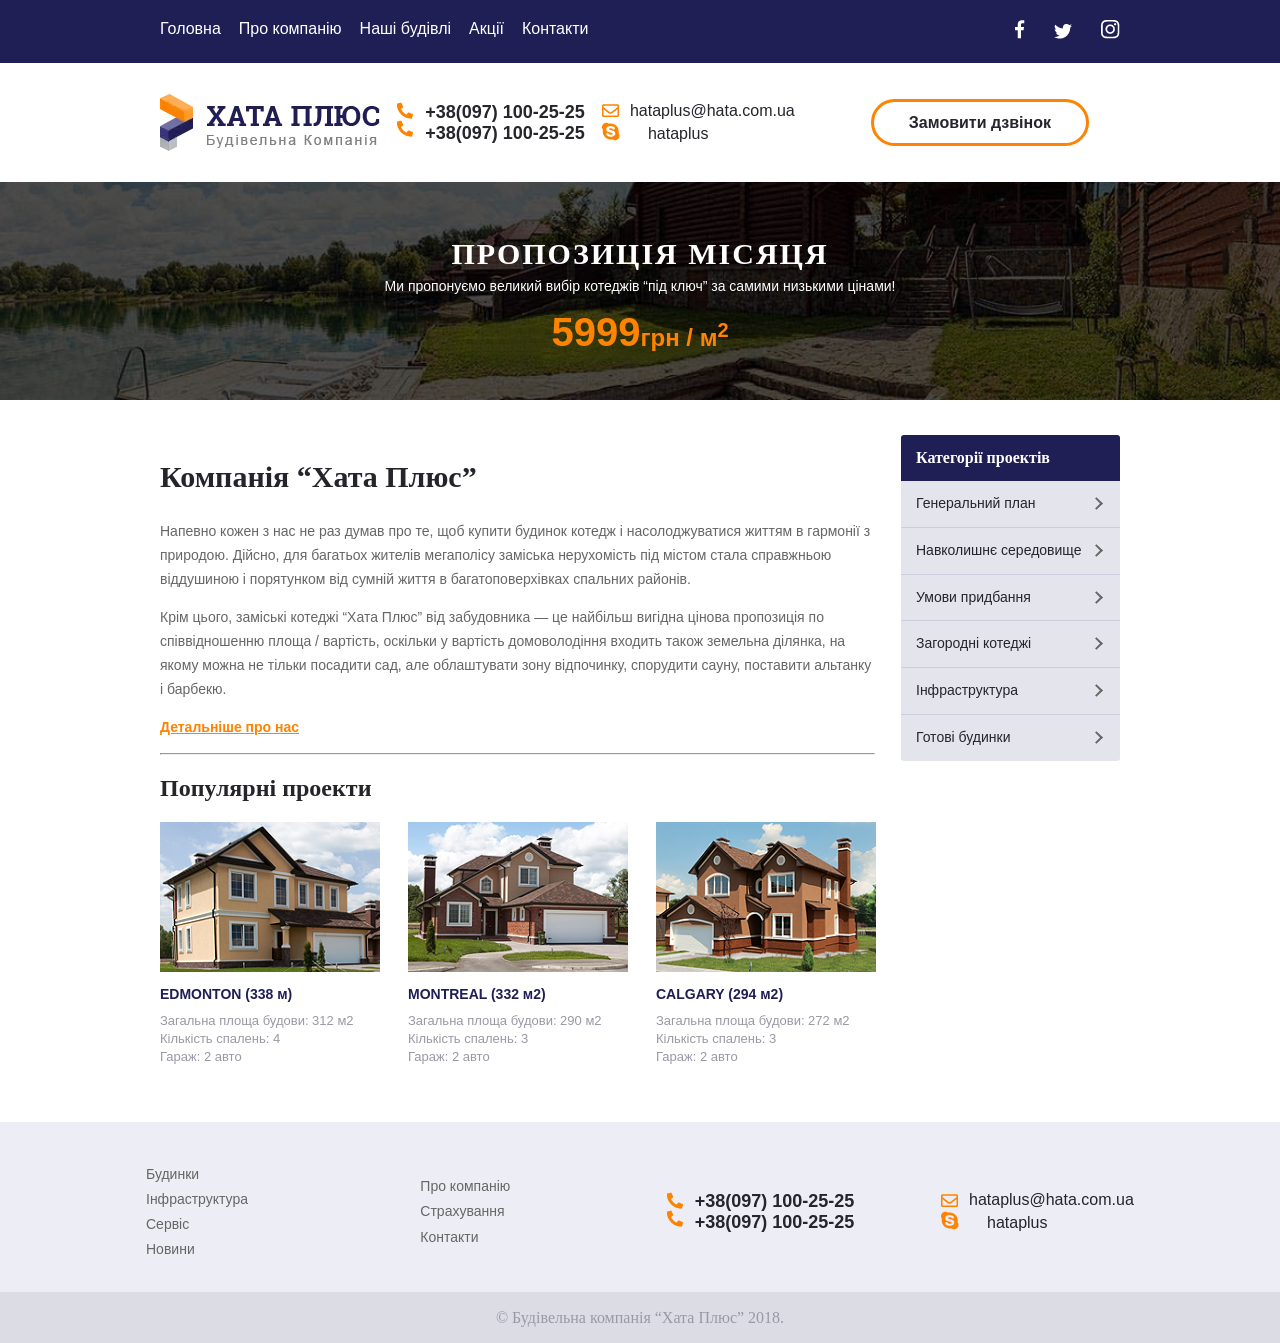
<file: index.html>
<!DOCTYPE html>
<html lang="en">
<head>
<meta charset="UTF-8">
<meta http-equiv="X-UA-Compatible" content="IE=edge">
<meta name="viewport" content="width=device-width, initial-scale=1.0">
<link rel="stylesheet" href="css/style.css">
<link rel="preconnect" href="https://fonts.googleapis.com">
<link rel="preconnect" href="https://fonts.gstatic.com" crossorigin>
<link href="https://fonts.googleapis.com/css2?family=Roboto&display=swap" rel="stylesheet">
<title>Хата Плюс</title>
</head>
<body>
<header>
    <div class="header-top">
        <div class="wrapper flex">
            <nav>
                <div class="burger">
                </div>
                <ul class="lolpop">
                    <li><a href="index.html">Головна</a></li>
                    <li><a href="about.html">Про компанію</a></li>
                    <li><a href="price.html">Наші будівлі</a></li>
                    <li><a href="video.html">Акції</a></li>
                    <li><a href="contacts.html">Контакти</a></li>
                </ul>
            </nav>
            <div>
                <ul class="social">
                    <li><a class="fb" href="https://www.facebook.com"></a></li>
                    <li><a class="tw" href="https://twitter.com/?lang=uk"></a></li>
                    <li><a class="inst" href="https://www.instagram.com"></a></li>
                </ul>
            </div>
        </div>
    </div>
    <div class="wrapper">
        <div class="header-main">
            <div class="fer">
                <img src="img/logo.webp" alt="">
            </div>
            <div class="phone">
            <p><a class="tel" href="tel:+380971002525">+38(097) 100-25-25</a></p>
            <p><a class="tell" href="tel:+380971002525">+38(097) 100-25-25</a></p>
            </div>
            <div class="mail">
                <p><a class="ma" href="mailto:hataplus@hata.com.ua">hataplus@hata.com.ua</a></p>
                <p><a class="skype" href="skype:hataplus">hataplus</a></p>
            </div>
            <div class="bottom"> 
                <a class="oval-button" href="#">Замовити дзвінок</a>
            </div>
        </div>
    </div>
    <div class="center-img">
        <div class="wrapper">
            <p class="prop-title">Пропозиція місяця</p>
            <p class="prop-info">Ми пропонуємо великий вибір котеджів “під ключ” за самими низькими цінами!</p>
            <p class="prop-price"><strong>5999</strong>грн / м<sup>2</sup></p>
        </div>
    </div>
</header>
<div class="wrapper content flex">
    <main class="main">
        <article>
            <h1 class="hata-plus">Компанія “Хата Плюс”</h1>
            <p class="text">Напевно кожен з нас не раз думав про те, щоб купити будинок котедж і насолоджуватися життям в гармонії з природою. Дійсно, для багатьох жителів мегаполісу заміська нерухомість під містом стала справжньою віддушиною і порятунком від сумній життя в багатоповерхівках спальних районів.</p>
            <p>Крім цього, заміські котеджі “Хата Плюс” від забудовника — це найбільш вигідна цінова пропозиція по співвідношенню площа / вартість, оскільки у вартість домоволодіння входить також земельна ділянка, на якому можна не тільки посадити сад, але облаштувати зону відпочинку, спорудити сауну, поставити альтанку і барбекю.</p>
            <p><a href="">Детальніше про нас</a></p>
        </article>
        <hr>
        <section>
            <h2>Популярні проекти</h2>
            <div class="row">
                <figure class="home">
                    <picture><img src="img/Layer 75.png" alt=""></picture>
                    <figcaption>
                        <a href="#"></a>
                        <h3>EDMONTON (338 м)</h3>
                        <p>Загальна площа будови: 312 м2</p>
                        <p>Кількість спалень: 4</p>
                        <p>Гараж: 2 авто</p>
                    </figcaption>
                </figure>
                <figure class="home">
                    <picture><img src="img/Layer 76.png" alt=""></picture>
                    <figcaption>
                        <a href="#"></a>
                        <h3>MONTREAL (332 м2)</h4>
                        <p>Загальна площа будови: 290 м2</p>
                        <p>Кількість спалень: 3</p>
                        <p>Гараж: 2 авто</p>
                    </figcaption>
                </figure>
                <figure class="home">
                    <picture><img src="img/Layer 77.png" alt=""></picture>
                    <figcaption>
                        <a href="#"></a>
                        <h3>CALGARY (294 м2)</h5>
                        <p>Загальна площа будови: 272 м2</p>
                        <p>Кількість спалень: 3</p>
                        <p>Гараж: 2 авто</p>
                    </figcaption>
                </figure>
            </div>
        </section>
    </main>
    <aside class="aside">
        <nav class="aside-menu column-menu">
            <p class="rop">Категорії проектів</p>
            <ul>
                <li class="vop"><a href="#">Генеральний план</a> </li>
                <li class="vop">
                    <a href="#">Навколишнє середовище</a>
                    <ul class="sub-menu">
                        <li class="sub-a"><a href="#">Продані</a></li>
                        <li class="sub-a"><a href="#">Заброньованні</a></li>
                        <li class="sub-a"><a href="#">В процесі будівництва</a></li>
                    </ul>
                </li>
                <li class="vop"><a href="#">Умови придбання</a></li>
                <li class="vop"><a href="#">Загородні котеджі</a></li>
                <li class="vop"><a href="#">Інфраструктура</a></li>
                <li class="vop"><a href="#">Готові будинки</a></li>
            </ul>
        </nav>
    </aside>
</div>
<footer>
    <div class="footer-top">
        <div class="wrapper">
            <div class="row flex">
                <ul>
                    <li><a href="">Будинки</a></li>
                    <li><a href="">Інфраструктура</a></li>
                    <li><a href="">Сервіс</a></li>
                    <li><a href="">Новини</a></li>
                </ul>
                <ul>
                    <li><a href="">Про компанію</a></li>
                    <li><a href="">Страхування</a></li>
                    <li><a href="">Контакти</a></li>
                </ul>
                <div class="phone">
                    <p><a class="tel" href="tel:+380971002525">+38(097) 100-25-25</a></p>
                    <p><a class="tell" href="tel:+380971002525">+38(097) 100-25-25</a></p>
                    </div>
                    <div class="mail">
                        <p><a class="ma" href="mailto:hataplus@hata.com.ua">hataplus@hata.com.ua</a></p>
                        <p><a class="skype" href="skype:hataplus">hataplus</a></p>
                    </div>
                </div>
            </div>
        </div>
    </div>
    <div class="footer-bottom">
        <p>&copy Будівельна компанія “Хата Плюс” 2018.</p>
    </div>
</footer>

<script>
    let burger = document.querySelector(".burger")
    burger.onclick = () => {
        let menu = document.querySelector(".lolpop")
        menu.classList.toggle("lolpop-open")
        burger.classList.toggle("burger-close")
    }
</script>
</body>
</html>
</file>
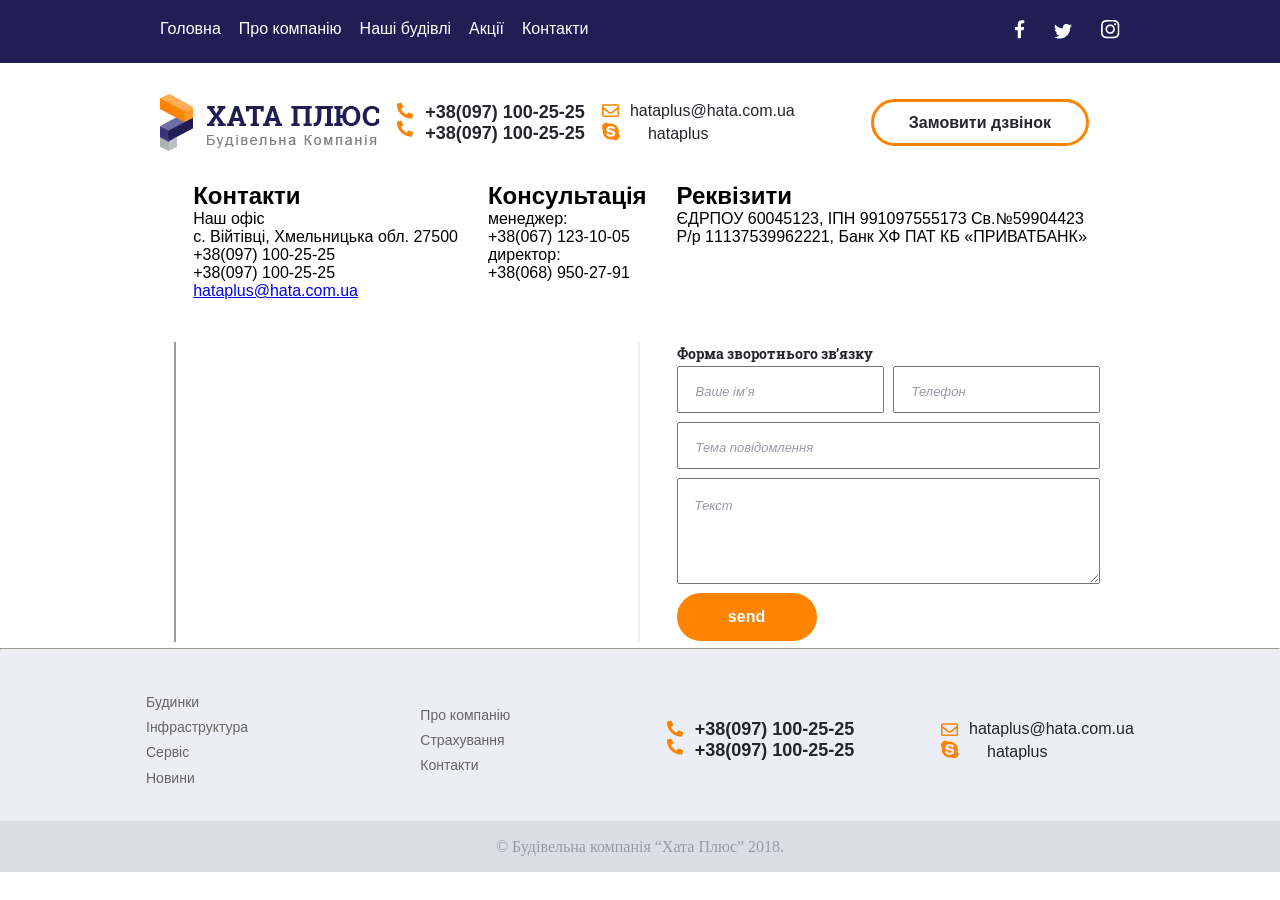
<file: contacts.html>
<!DOCTYPE html>
<html lang="en">
<head>
<meta charset="UTF-8">
<meta http-equiv="X-UA-Compatible" content="IE=edge">
<meta name="viewport" content="width=device-width, initial-scale=1.0">
<link rel="stylesheet" href="css/style.css">
<link rel="preconnect" href="https://fonts.googleapis.com">
<link rel="preconnect" href="https://fonts.gstatic.com" crossorigin>
<link href="https://fonts.googleapis.com/css2?family=Roboto&display=swap" rel="stylesheet">
<link href="https://fonts.googleapis.com/css2?family=Roboto+Slab:wght@100..900&display=swap" rel="stylesheet">
<title>Хата Плюс</title>
</head>
<body>
<header>
    <div class="header-top">
        <div class="wrapper flex">
            <nav>
                <div class="burger">
                </div>
                <ul class="lolpop">
                    <li><a href="index.html">Головна</a></li>
                    <li><a href="about.html">Про компанію</a></li>
                    <li><a href="price.html">Наші будівлі</a></li>
                    <li><a href="video.html">Акції</a></li>
                    <li><a href="contacts.html">Контакти</a></li>
                </ul>
            </nav>
            <div>
                <ul class="social">
                    <li><a class="fb" href="https://www.facebook.com"></a></li>
                    <li><a class="tw" href="https://twitter.com/?lang=uk"></a></li>
                    <li><a class="inst" href="https://www.instagram.com"></a></li>
                </ul>
            </div>
        </div>
    </div>
    <div class="wrapper">
        <div class="header-main">
            <div class="fer">
                <img src="img/logo.webp" alt="">
            </div>
            <div class="phone">
            <p><a class="tel" href="tel:+380971002525">+38(097) 100-25-25</a></p>
            <p><a class="tell" href="tel:+380971002525">+38(097) 100-25-25</a></p>
            </div>
            <div class="mail">
                <p><a class="ma" href="mailto:hataplus@hata.com.ua">hataplus@hata.com.ua</a></p>
                <p><a class="skype" href="skype:hataplus">hataplus</a></p>
            </div>
            <div class="bottom"> 
                <a class="oval-button" href="#">Замовити дзвінок</a>
            </div>
        </div>
    </div>
    <section>
        <div class="wrapperd consult">
            <div>
                <h2>Контакти</h2>
                <p>Наш офіс</p>
                <p>с. Війтівці, Хмельницька обл. 27500</p>
                <p>+38(097) 100-25-25</p>
                <p>+38(097) 100-25-25</p>
                <a href="#">hataplus@hata.com.ua</a>
            </div>
            <div>
                <h2>Консультація</h2>
                <p>менеджер:</p>
                <p>+38(067) 123-10-05</p>
                <p>директор:</p>
                <p>+38(068) 950-27-91</p>
            </div>
            <div>
                <h2>Реквізити</h2>
                <p>ЄДРПОУ 60045123, ІПН 991097555173
                    Св.№59904423</p>
                <p>Р/р 11137539962221,
                    Банк ХФ ПАТ КБ «ПРИВАТБАНК»</p>
            </div>
        </div>
    </section>
    <section class="box"  >
        <div class="map">
            <iframe src="https://www.google.com/maps/d/embed?mid=1clG6WikjE4HtGZ-_Sf_RIp68j-PLv5U&ehbc=2E312F" width="466" height="390"></iframe>
        </div>
        <form action="#">

            <div class="input">
                <h2>Форма зворотнього зв’язку</h2>
                <div class="xform">
                    <input type="text" placeholder="Ваше ім’я" >
                    <input type="text"  placeholder="Телефон">
                </div>
                
                <input type="text"  placeholder="Тема повідомлення">
                <textarea name="messege" id="messege"  placeholder="Текст"></textarea>
                <input type="submit" class="oval-button" value="send"  id="send">
            </div>
        </form>
    </section>
    </div>
        <hr>
<footer>
    <div class="footer-top">
        <div class="wrapper">
            <div class="row flex">
                <ul>
                    <li><a href="">Будинки</a></li>
                    <li><a href="">Інфраструктура</a></li>
                    <li><a href="">Сервіс</a></li>
                    <li><a href="">Новини</a></li>
                </ul>
                <ul>
                    <li><a href="">Про компанію</a></li>
                    <li><a href="">Страхування</a></li>
                    <li><a href="">Контакти</a></li>
                </ul>
                <div class="phone">
                    <p><a class="tel" href="tel:+380971002525">+38(097) 100-25-25</a></p>
                    <p><a class="tell" href="tel:+380971002525">+38(097) 100-25-25</a></p>
                    </div>
                    <div class="mail">
                        <p><a class="ma" href="mailto:hataplus@hata.com.ua">hataplus@hata.com.ua</a></p>
                        <p><a class="skype" href="skype:hataplus">hataplus</a></p>
                    </div>
                </div>
            </div>
        </div>
    </div>
    <div class="footer-bottom">
        <p>&copy Будівельна компанія “Хата Плюс” 2018.</p>
    </div>
</footer>

<script>
    let burger = document.querySelector(".burger")
    burger.onclick = () => {
        let menu = document.querySelector(".lolpop")
        menu.classList.toggle("lolpop-open")
        burger.classList.toggle("burger-close")
    }
</script>
</body>
</html>
</file>
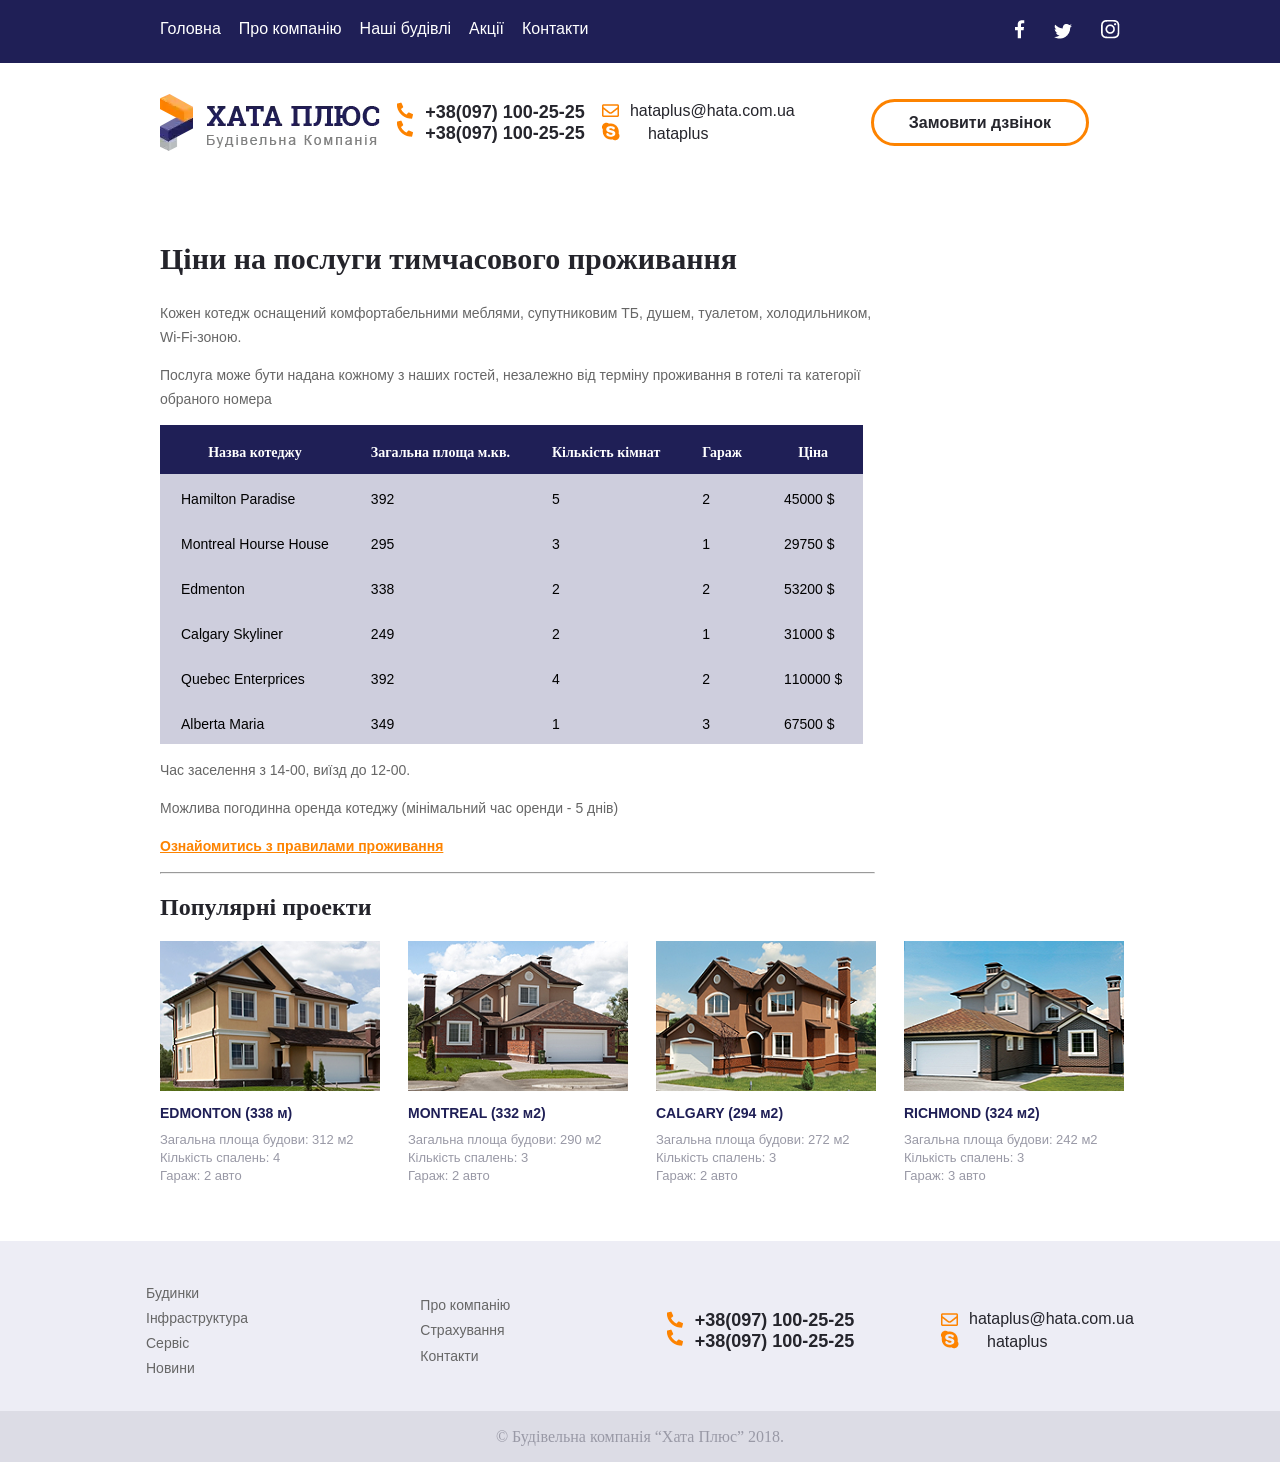
<file: price.html>
<!DOCTYPE html>
<html lang="en">
<head>
<meta charset="UTF-8">
<meta http-equiv="X-UA-Compatible" content="IE=edge">
<meta name="viewport" content="width=device-width, initial-scale=1.0">
<link rel="stylesheet" href="css/style.css">
<link rel="preconnect" href="https://fonts.googleapis.com">
<link rel="preconnect" href="https://fonts.gstatic.com" crossorigin>
<link href="https://fonts.googleapis.com/css2?family=Roboto&display=swap" rel="stylesheet">
<title>Хата Плюс</title>
</head>
<body>
<header>
    <div class="header-top">
        <div class="wrapper flex">
            <nav>
                <div class="burger">
                </div>
               <ul class="lolpop">
                    <li><a href="index.html">Головна</a></li>
                    <li><a href="about.html">Про компанію</a></li>
                    <li><a href="price.html">Наші будівлі</a></li>
                    <li><a href="video.html">Акції</a></li>
                    <li><a href="contacts.html">Контакти</a></li>
                </ul>
            </nav>
            <div>
                <ul class="social">
                    <li><a class="fb" href="https://www.facebook.com"></a></li>
                    <li><a class="tw" href="https://twitter.com/?lang=uk"></a></li>
                    <li><a class="inst" href="https://www.instagram.com"></a></li>
                </ul>
            </div>
        </div>
    </div>
    <div class="wrapper">
        <div class="header-main">
            <div class="fer">
                <img src="img/logo.webp" alt="">
            </div>
            <div class="phone">
            <p><a class="tel" href="tel:+380971002525">+38(097) 100-25-25</a></p>
            <p><a class="tell" href="tel:+380971002525">+38(097) 100-25-25</a></p>
            </div>
            <div class="mail">
                <p><a class="ma" href="mailto:hataplus@hata.com.ua">hataplus@hata.com.ua</a></p>
                <p><a class="skype" href="skype:hataplus">hataplus</a></p>
            </div>
            <div class="bottom"> 
                <a class="oval-button" href="#">Замовити дзвінок</a>
            </div>
        </div>
    </div>
</header>
<div class="wrapper content flex">
    <main class="main">
        <article>
            <h1 class="hata-plus">Ціни на послуги тимчасового проживання</h1>
            <p class="text">Кожен котедж оснащений комфортабельними меблями, супутниковим ТБ, душем, туалетом, холодильником, Wi-Fi-зоною. </p>
              <p>Послуга може бути надана кожному з наших гостей, незалежно від терміну проживання в готелі та категорії обраного номера</p>
                <div class="table-price">
                    <table>
                        <thead>
                            <tr>
                                <th>Назва котеджу</th>
                                <th>Загальна площа м.кв.</th>
                                <th>Кількість кімнат</th>
                                <th>Гараж</th>
                                <th>Ціна</th>
                            </tr>
                        </thead>
                        <tbody class="tbody">

                            <tr>
                                <td>Hamilton Paradise</td>
                                <td>392</td>
                                <td>5</td>
                                <td>2</td>
                                <td>45000 $</td>
                        </tr>
                        <tr>
                            <td>Montreal Hourse House</td>
                            <td>295</td>
                            <td>3</td>
                            <td>1</td>
                            <td>29750 $</td>
                        </tr>
                        <tr>
                            <td>Edmenton</td>
                            <td>338</td>
                            <td>2</td>
                            <td>2</td>
                            <td>53200 $</td>
                        </tr>
                        <tr>
                            <td>Calgary Skyliner</td>
                            <td>249</td>
                            <td>2</td>
                            <td>1</td>
                            <td>31000 $</td>
                        </tr>
                        <tr>
                            <td>Quebec Enterprices</td>
                            <td>392</td>
                            <td>4</td>
                            <td>2</td>
                            <td>110000 $</td>
                        </tr>
                        <tr>
                            <td>Alberta Maria</td>
                            <td>349</td>
                            <td>1</td>
                            <td>3</td>
                            <td>67500 $</td>
                        </tr>
                    </tbody>
                    </table>
                </div>
            <p>Час заселення з 14-00, виїзд до 12-00.</p>
                <p>Можлива погодинна оренда котеджу (мінімальний час оренди - 5 днів)</p>
            <p><a href="#">Ознайомитись з правилами проживання</a></p>
        </article>
        <hr>
        <section>
            <h2>Популярні проекти</h2>
            <div class="row">
                <figure class="home">
                    <picture><img src="img/Layer 75.png" alt=""></picture>
                    <figcaption>
                        <a href="#"></a>
                        <h3>EDMONTON (338 м)</h3>
                        <p>Загальна площа будови: 312 м2</p>
                        <p>Кількість спалень: 4</p>
                        <p>Гараж: 2 авто</p>
                    </figcaption>
                </figure>
                <figure class="home">
                    <picture><img src="img/Layer 76.png" alt=""></picture>
                    <figcaption>
                        <a href="#"></a>
                        <h3>MONTREAL (332 м2)</h4>
                        <p>Загальна площа будови: 290 м2</p>
                        <p>Кількість спалень: 3</p>
                        <p>Гараж: 2 авто</p>
                    </figcaption>
                </figure>
                <figure class="home">
                    <picture><img src="img/Layer 77.png" alt=""></picture>
                    <figcaption>
                        <a href="#"></a>
                        <h3>CALGARY (294 м2)</h5>
                        <p>Загальна площа будови: 272 м2</p>
                        <p>Кількість спалень: 3</p>
                        <p>Гараж: 2 авто</p>
                    </figcaption>
                </figure>
                <figure class="home">
                    <picture><img src="img/house4.png" alt=""></picture>
                    <figcaption>
                        <a href="#"></a>
                        <h3>RICHMOND (324 м2)</h5>
                        <p>Загальна площа будови: 242 м2</p>
                        <p>Кількість спалень: 3</p>
                        <p>Гараж: 3 авто</p>
                    </figcaption>
                </figure>
            </div>
        </section>
    </main>
</div>
<footer>
    <div class="footer-top">
        <div class="wrapper">
            <div class="row flex">
                <ul>
                    <li><a href="">Будинки</a></li>
                    <li><a href="">Інфраструктура</a></li>
                    <li><a href="">Сервіс</a></li>
                    <li><a href="">Новини</a></li>
                </ul>
                <ul>
                    <li><a href="">Про компанію</a></li>
                    <li><a href="">Страхування</a></li>
                    <li><a href="">Контакти</a></li>
                </ul>
                <div class="phone">
                    <p><a class="tel" href="tel:+380971002525">+38(097) 100-25-25</a></p>
                    <p><a class="tell" href="tel:+380971002525">+38(097) 100-25-25</a></p>
                    </div>
                    <div class="mail">
                        <p><a class="ma" href="mailto:hataplus@hata.com.ua">hataplus@hata.com.ua</a></p>
                        <p><a class="skype" href="skype:hataplus">hataplus</a></p>
                    </div>
                </div>
            </div>
        </div>
    </div>
    <div class="footer-bottom">
        <p>&copy Будівельна компанія “Хата Плюс” 2018.</p>
    </div>
</footer>

<script>
    let burger = document.querySelector(".burger")
    burger.onclick = () => {
        let menu = document.querySelector(".lolpop")
        menu.classList.toggle("lolpop-open")
        burger.classList.toggle("burger-close")
    }
</script>
</body>
</html>
</file>
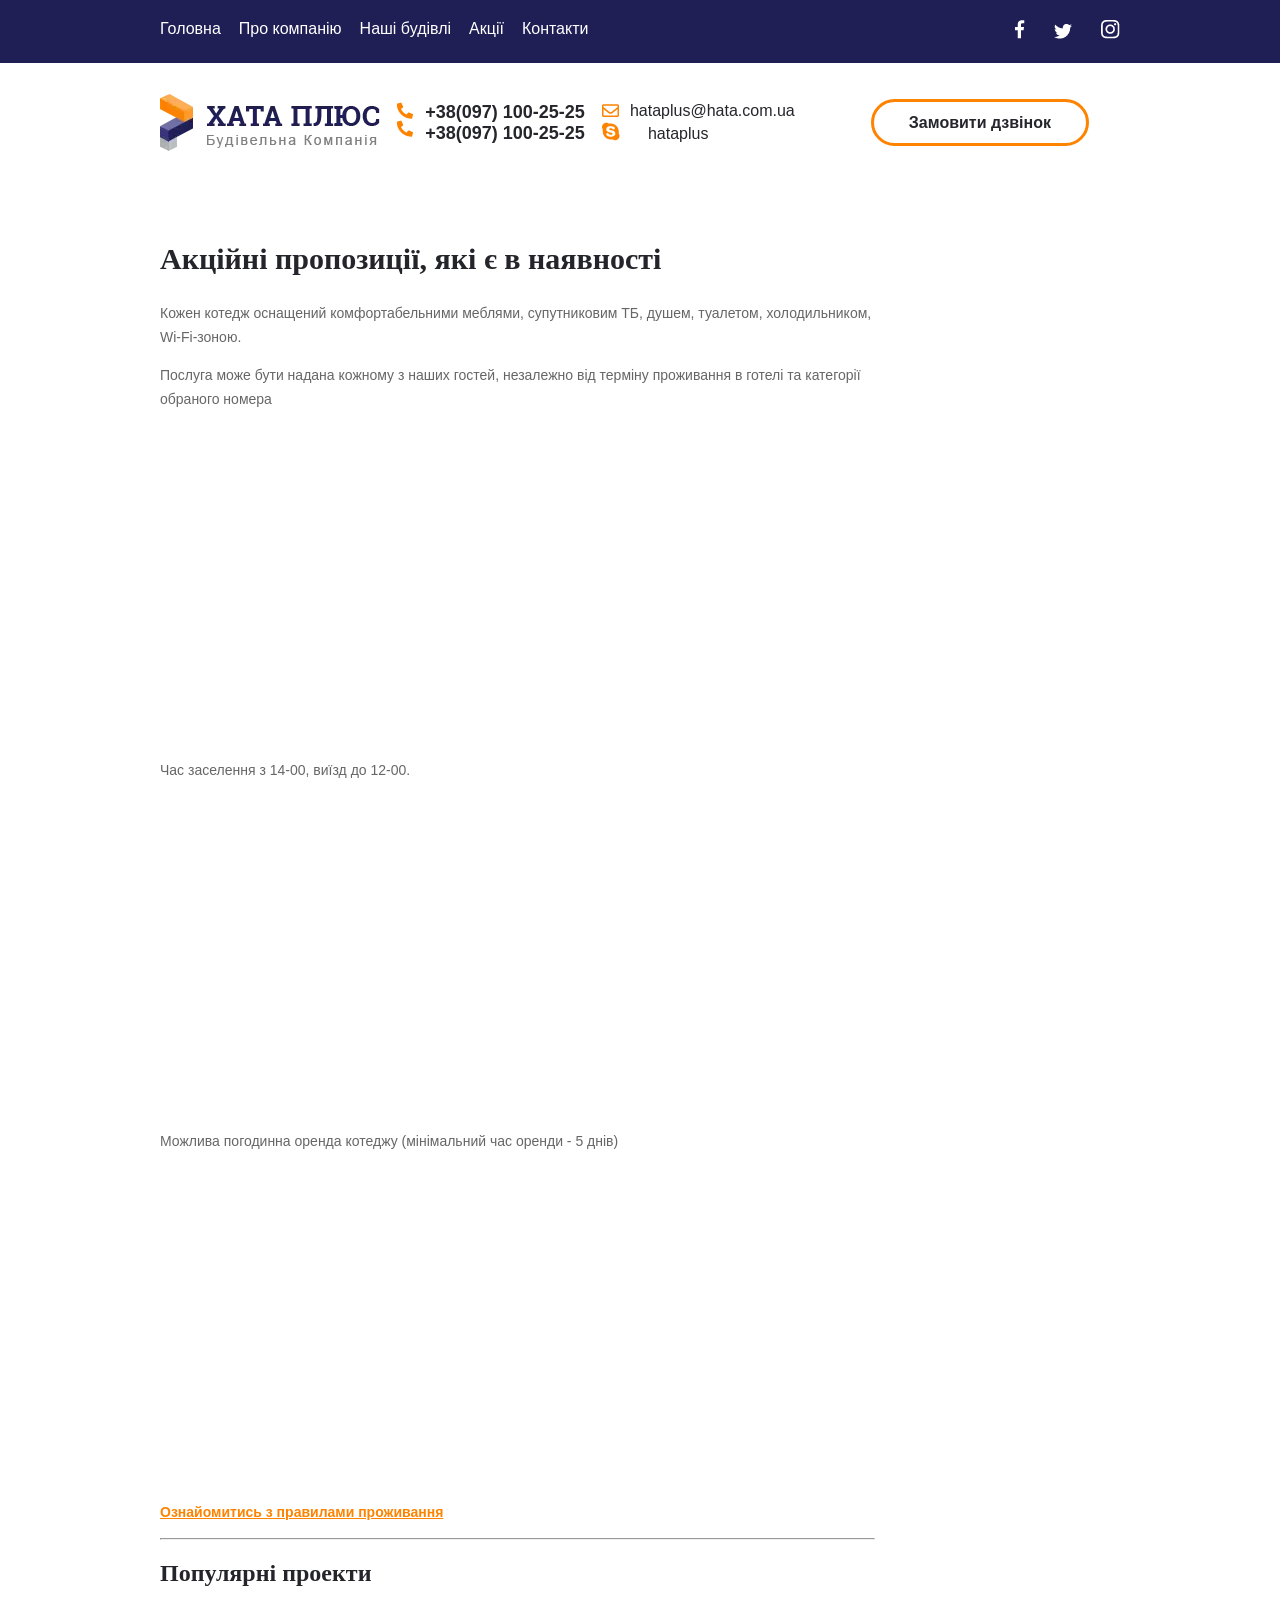
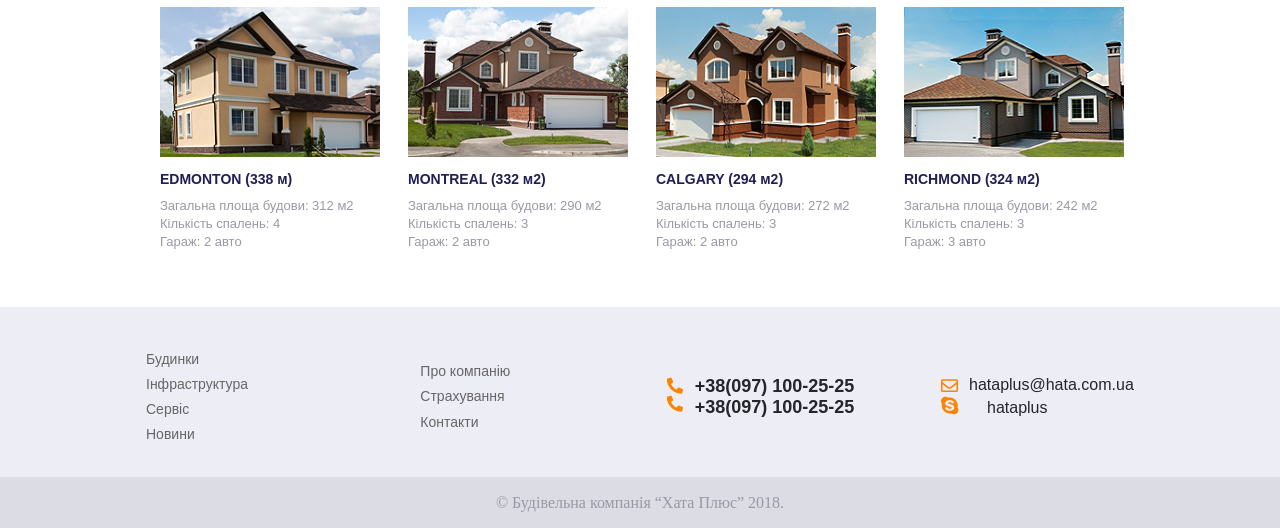
<file: video.html>
<!DOCTYPE html>
<html lang="en">
<head>
<meta charset="UTF-8">
<meta http-equiv="X-UA-Compatible" content="IE=edge">
<meta name="viewport" content="width=device-width, initial-scale=1.0">
<link rel="stylesheet" href="css/style.css">
<link rel="preconnect" href="https://fonts.googleapis.com">
<link rel="preconnect" href="https://fonts.gstatic.com" crossorigin>
<link href="https://fonts.googleapis.com/css2?family=Roboto&display=swap" rel="stylesheet">
<title>Хата Плюс</title>
</head>
<body>
<header>
    <div class="header-top">
        <div class="wrapper flex">
            <nav>
                <div class="burger">
                </div>
                <ul class="lolpop">
                    <li><a href="index.html">Головна</a></li>
                    <li><a href="about.html">Про компанію</a></li>
                    <li><a href="price.html">Наші будівлі</a></li>
                    <li><a href="video.html">Акції</a></li>
                    <li><a href="contacts.html">Контакти</a></li>
                </ul>
            </nav>
            <div>
                <ul class="social">
                    <li><a class="fb" href="https://www.facebook.com"></a></li>
                    <li><a class="tw" href="https://twitter.com/?lang=uk"></a></li>
                    <li><a class="inst" href="https://www.instagram.com"></a></li>
                </ul>
            </div>
        </div>
    </div>
    <div class="wrapper">
        <div class="header-main">
            <div class="fer">
                <img src="img/logo.webp" alt="">
            </div>
            <div class="phone">
            <p><a class="tel" href="tel:+380971002525">+38(097) 100-25-25</a></p>
            <p><a class="tell" href="tel:+380971002525">+38(097) 100-25-25</a></p>
            </div>
            <div class="mail">
                <p><a class="ma" href="mailto:hataplus@hata.com.ua">hataplus@hata.com.ua</a></p>
                <p><a class="skype" href="skype:hataplus">hataplus</a></p>
            </div>
            <div class="bottom"> 
                <a class="oval-button" href="#">Замовити дзвінок</a>
            </div>
        </div>
    </div>
</header>
<div class="wrapper content flex">
    <main class="main">
        <article>
            <h1 class="hata-plus">Акційні пропозиції, які є в наявності</h1>
            <p class="text">Кожен котедж оснащений комфортабельними меблями, супутниковим ТБ, душем, туалетом, холодильником, Wi-Fi-зоною. </p>
              <p>Послуга може бути надана кожному з наших гостей, незалежно від терміну проживання в готелі та категорії обраного номера</p>
              <iframe width="560" height="315" src="https://www.youtube.com/embed/R_9-JElwV2A?si=-8KQDsAFA_ideKBQ" title="YouTube video player" frameborder="0" allow="accelerometer; autoplay; clipboard-write; encrypted-media; gyroscope; picture-in-picture; web-share" referrerpolicy="strict-origin-when-cross-origin" allowfullscreen></iframe>
            <p>Час заселення з 14-00, виїзд до 12-00.</p>
            <iframe width="560" height="315" src="https://www.youtube.com/embed/0hkGYWBo7y0?si=AbwJBKGQ6q5lhJ8R" title="YouTube video player" frameborder="0" allow="accelerometer; autoplay; clipboard-write; encrypted-media; gyroscope; picture-in-picture; web-share" referrerpolicy="strict-origin-when-cross-origin" allowfullscreen></iframe>
                <p>Можлива погодинна оренда котеджу (мінімальний час оренди - 5 днів)</p>
                <iframe width="560" height="315" src="https://www.youtube.com/embed/tDt0GlW8OtY?si=5PLs6AudW_Fsd-qJ" title="YouTube video player" frameborder="0" allow="accelerometer; autoplay; clipboard-write; encrypted-media; gyroscope; picture-in-picture; web-share" referrerpolicy="strict-origin-when-cross-origin" allowfullscreen></iframe>
            <p><a href="#">Ознайомитись з правилами проживання</a></p>
        </article>
        <hr>
        <section>
            <h2>Популярні проекти</h2>
            <div class="row">
                <figure class="home">
                    <picture><img src="img/Layer 75.png" alt=""></picture>
                    <figcaption>
                        <a href="#"></a>
                        <h3>EDMONTON (338 м)</h3>
                        <p>Загальна площа будови: 312 м2</p>
                        <p>Кількість спалень: 4</p>
                        <p>Гараж: 2 авто</p>
                    </figcaption>
                </figure>
                <figure class="home">
                    <picture><img src="img/Layer 76.png" alt=""></picture>
                    <figcaption>
                        <a href="#"></a>
                        <h3>MONTREAL (332 м2)</h4>
                        <p>Загальна площа будови: 290 м2</p>
                        <p>Кількість спалень: 3</p>
                        <p>Гараж: 2 авто</p>
                    </figcaption>
                </figure>
                <figure class="home">
                    <picture><img src="img/Layer 77.png" alt=""></picture>
                    <figcaption>
                        <a href="#"></a>
                        <h3>CALGARY (294 м2)</h5>
                        <p>Загальна площа будови: 272 м2</p>
                        <p>Кількість спалень: 3</p>
                        <p>Гараж: 2 авто</p>
                    </figcaption>
                </figure>
                <figure class="home">
                    <picture><img src="img/house4.png" alt=""></picture>
                    <figcaption>
                        <a href="#"></a>
                        <h3>RICHMOND (324 м2)</h5>
                        <p>Загальна площа будови: 242 м2</p>
                        <p>Кількість спалень: 3</p>
                        <p>Гараж: 3 авто</p>
                    </figcaption>
                </figure>
            </div>
        </section>
    </main>
</div>
<footer>
    <div class="footer-top">
        <div class="wrapper">
            <div class="row flex">
                <ul>
                    <li><a href="">Будинки</a></li>
                    <li><a href="">Інфраструктура</a></li>
                    <li><a href="">Сервіс</a></li>
                    <li><a href="">Новини</a></li>
                </ul>
                <ul>
                    <li><a href="">Про компанію</a></li>
                    <li><a href="">Страхування</a></li>
                    <li><a href="">Контакти</a></li>
                </ul>
                <div class="phone">
                    <p><a class="tel" href="tel:+380971002525">+38(097) 100-25-25</a></p>
                    <p><a class="tell" href="tel:+380971002525">+38(097) 100-25-25</a></p>
                    </div>
                    <div class="mail">
                        <p><a class="ma" href="mailto:hataplus@hata.com.ua">hataplus@hata.com.ua</a></p>
                        <p><a class="skype" href="skype:hataplus">hataplus</a></p>
                    </div>
                </div>
            </div>
        </div>
    </div>
    <div class="footer-bottom">
        <p>&copy Будівельна компанія “Хата Плюс” 2018.</p>
    </div>
</footer>

<script>
    let burger = document.querySelector(".burger")
    burger.onclick = () => {
        let menu = document.querySelector(".lolpop")
        menu.classList.toggle("lolpop-open")
        burger.classList.toggle("burger-close")
    }
</script>
</body>
</html>
</file>
<file: css/style.css>
*{
margin: 0;
padding: 0;
box-sizing: border-box;
}
.flex{
display: flex;
flex-direction: column;
justify-content: space-between;
}

.header-top{
background-color: #1f1f56;
padding: 20px 0;

}
.header-top .flex{
    flex-direction: row;
    position: relative;
}
.wrapper{
max-width: 960px;
margin: 0 auto;
padding-left:5px;
padding-right: 5px;
}
.header-main{
display: flex;
flex-direction:column ;
flex-wrap: wrap;
column-gap: 30px;
justify-content: space-between;
align-items: center;
margin: 31px 0;
row-gap: 25px;
}

.center-img{
background: url(../img/center-img.png) no-repeat center top / cover;
padding: 60px 0 45px;
}
.fb{
background-image: url(../img/sprayt-foto.png);
display: inline-block;
z-index: 1;
width: 10px;
height: 19px;
background-position:0 0;
transition: all 1s ease;
}
.fb:hover{
background-position: 0 -21px;
}
.tw{
background-image: url(../img/sprayt-foto.png);
display: inline-block;
z-index: 1;
width: 18px;
height: 15px;
background-position: -12px 0;
transition: all 1s ease;
}
.tw:hover{
background-position: -12px -22px ;
}
.inst{
background-image: url(../img/sprayt-foto.png);
width: 19px;
height: 19px;
z-index: 1;
display: inline-block;
transition: all 1s ease;
background-position: -31px 0 ;
}
.inst:hover{
background-position: -31px -21px;
}
.lolpop li{
color: #b1b1d2;
display: inline-block;
margin-right: 14px;
}
.burger{
    width: 30px;
    height: 30px;
    background-image:url(../img/house.png) ;
    background-size:contain;
}
.burger-close{
    background-image: url(../img/close.png);
}
.lolpop{
list-style: none;
display: none;
}
.lolpop-open{
    display: block;
    width: 150px;
    z-index: 1;
    position: absolute;
    background-color: #1f1f56;
    border: #666666 1px solid;
}
.lolpop-open li{
    display: block;
    padding: 10px 15px;

    box-sizing: border-box;
}
.social li{
display: inline-block;
margin-left: 25px; 
}
.fer{
width: 220px;
height: 57px;
}
.coll{
width: 159px;
height: 17px;
color: black;
}
.oval-button{
font-size: 16px;
color: #25252c;
font-weight: bold;
font-family: "Arial";
border: 3px solid #fd8300; 
border-radius: 25px;
padding: 12px 35px;
margin: 31px;
text-decoration: none;
}
.table-price{
    max-width: 100vw ;
    overflow-x: scroll;

}
table{
    border-collapse: collapse;
    font-family: Arial;
}
thead{
    background-color: #1f1f56;
    color: #fff;
    font-family: "Roboto Slab";
    font-weight: 700;
    font-size: 14px;
}
th{
    padding: 20px 21px 13px;
}
td{
    padding: 17px 21px 12px;
    white-space: nowrap;
    font-size: 14px;
}
tbody tr:hover{
    background-color: #fd8300;
    color: #fff;

}
.tbody{
    background-color: #cecedd;
}
.oval-button:hover{
background-color:#fd8300 ;
color: #fff;
}
.phone a{
font-size: 18px;
color: #25252c;
font-weight: bold;
font-family: "Arial";
text-decoration: none;
}
.mail a{
font-size: 16px;
color: #25252c;
font-family: "Arial";
text-decoration: none;
}
.mail a:hover,
.phone a:hover{
text-decoration: underline;
}
.phone a:hover{
color: #fd8300;
}
.consult{
    display: flex;
    justify-content: center;
    column-gap: 30px;
    font-family: Arial, Helvetica, sans-serif;
    flex-wrap: wrap;
}
.box{
    display: flex;
    margin-top:35px;    
    align-items: center;
    column-gap: 30px;
    row-gap: 30px;
    flex-direction: column;
    justify-content: center;
}
.prop-title{
font-size: 30px;
letter-spacing: 2px;
line-height: 24px;
text-transform: uppercase;
color: #ffffff;
font-weight: 700;
font-family: "Roboto Slab";
text-align: center;
}
.prop-info{
font-size: 14px;
color: #ffffff;
font-family: "Arial";
text-align: center;
padding-top: 12px;
}
.prop-price{
font-size: 24px;
color: #fd8300;
font-weight: bold;
font-family: "Arial";
text-align: center;
padding-top: 16px;
}
.prop-price strong{
font-size: 40px;
}
.input{
    padding: 7px;
    box-sizing: border-box;
    display: flex;
    flex-direction: column;
}
.input h2{
    font-size: 14px;
    line-height: 24px;
    color: #24242b;
    font-weight: 700;
    font-family: "Roboto Slab";
}
.input input[type="text"],
.input textarea{
    padding: 16px 17px 12px ;
    box-sizing: border-box;
    margin-bottom: 9px;
}
.input input::placeholder,
.input textarea::placeholder{
    font-size: 13px;
        line-height: 21px;
    color: #9999a6;
    font-style: italic;
    font-family: "Arial";
}
textarea{
    overflow-y: scroll;
    resize: vertical;
    min-height: 106px;
}
.map{
    overflow: hidden;
    max-width: 466px;
    height: 300px;
}
.map iframe{
    margin-top: -70px;
}
.xform{
    display: flex;
    justify-content: space-between;
    column-gap: 9px;
}
.xform input{
width: 50%;
max-width:230px;

}
form{
max-width: 480px;

}
#send{
    margin: 0;
    width: 140px;
    color: #fff;
    background-color: #fd8300;
}
#send:hover{
    background-color: #b66e21;
    border-color: #b66e21;
}
.hata-plus{
font-size: 30px;
color: #24242b;
font-weight: 700;
font-family: "Roboto Slab";
margin:25px 0;
}
.content{
padding: 35px 15px 45px 15px;
flex-direction: column-reverse;
} 
.main article p{
font-size: 14px;
line-height: 24px;
color: #666;
font-family: "Arial";
margin: 14px 0;
}
.main article a{
font-size: 14px;
text-decoration: underline;
color: #fd8300;
font-weight: bold;
font-family: "Arial";
}
.row{
display: flex;
margin: 0 0px;
flex-direction: column;
align-items: center;
}
.main h2{
margin: 20px 0;
font-size: 24px;
color: #24242b;
font-weight: 700;
font-family: "Roboto Slab";
}
.home{
position: relative;
margin: 0 14px 10px 14px ;
}
.main h3{
font-size: 14px;
color: #1f1f56;
font-weight: bold;
font-family: "Arial";
padding: 10px 0;
}
.main h3:hover{
text-decoration: underline;
color: #1500ff;
display: inline-block;
}
.main figcaption p{
font-size: 13px;
color: #9999a6;
font-family: "Arial";
line-height: 1.4em;
}
.footer-top{
background-color: #ededf5;
padding: 40px 15px 30px 15px;
}
.footer-bottom{
background-color: #dcdce5;
padding: 17px 0 16px ;
}
.home img{
width: 220px;
height: 150px;
}
.home a{
position: absolute;
left: 0;
top: 0;
width: 100%;
height: 100%;
}
.footer-bottom p{
color: #9999a6;
text-align: center;
}
.footer-top ul a{
color: #666;
font-family: "Arial";
font-size: 14px;
line-height: 1.8em;
text-decoration: none;
}
.footer-top li{
list-style: none;
}
.footer-top a:hover {
text-decoration: underline;
color: #fd8300;
}
.main{
max-width: 715px;
}
.vop{
font: 14px/1.7em "Arial" ;
}
.vop a{
position: relative;
display: block;
padding: 11px 15px;
color: #25252c;
background-color: #e4e4ec;
text-decoration: none;
}
.rop{
color: #fff;
background-color: #1f1f56;
padding: 11px 15px;
font-size: 16px;
line-height: 24px;
font-weight: 700;
font-family: "Roboto Slab";
}
.aside-menu{
border-radius: 3px;
overflow: hidden;
}
.column-menu{
margin: 0 26px 10px 26px;
width: 219px;
font-size: 14px;
text-align: left;
}

.aside-menu ul{
list-style: none;
}
.vop>a:hover{
background-color: #fd8300;
color:#fff ;
}
.aside-menu>ul>li+li{
border-top: 1px solid #cdcddd;
}
.sub-menu{
display: none;
}
.sub-menu a {
padding-left: 20px;
color: #666666;
}
.sub-a>a:hover{
color: #e4e4ec;
background-color: #cdcddd;
}
.aside-menu li:hover .sub-menu{
display: block;
}
.tel::before{
content: url(../img/phone.png);
position: absolute;
left: -28px;
bottom: -2px;
}
.tel{
position: relative;
}.tell::before{
content: url(../img/phone.png);
position: absolute;
left: -28px;
bottom: 1px;
}
.tell{
    position: relative;
}
.ma::before{
    content: url(../img/email.png);
    position: absolute;
    left: -28px;
    bottom: -2px;
}
.ma{
    position: relative;
}
.skype::before{
    content: url(../img/skype.png);
    position: absolute;
    left: -28px;
    bottom: -2px;
}
.skype::before{
    position: relative;
}
.vop>a::after{
    content: "" ;
    position: absolute;
    width: 7px;
    height: 7px;
    border: 2px solid #666666;
    border-top: none;
    border-left: none;
    transform: rotate(-45deg);
    top: 18px;
    right: 19px;
transition: all 1s ease;
}
.vop a:hover::after{
border-color: #fff;
transform: rotate(45deg);
}
footer a{
    min-width: 165px;
    display:inline-block ;
}
@media screen and (min-width:720px){
.header-main{
    flex-direction: row;
}
.row{
    flex-direction: row;
    margin: 0 -14px;
}
.burger{
    display: none;
}
.lolpop{
    display: block;
}
.lolpop a{
    display: block;
    color: #ffffff;
    text-decoration: none;
    font-family: "Arial";
}
.lolpop-open{
    width: auto;
    position: absolute;
    border:none;
}
.lolpop-open li{
    display: inline-block;
    padding: 0;
}
.box{
    flex-direction: row;
}
}
@media screen and (min-width:1024px){
    .flex{
        flex-direction: row;
    }
.wrapper{
    padding-left: 0;
    padding-right: 0;
}
}
</file>
